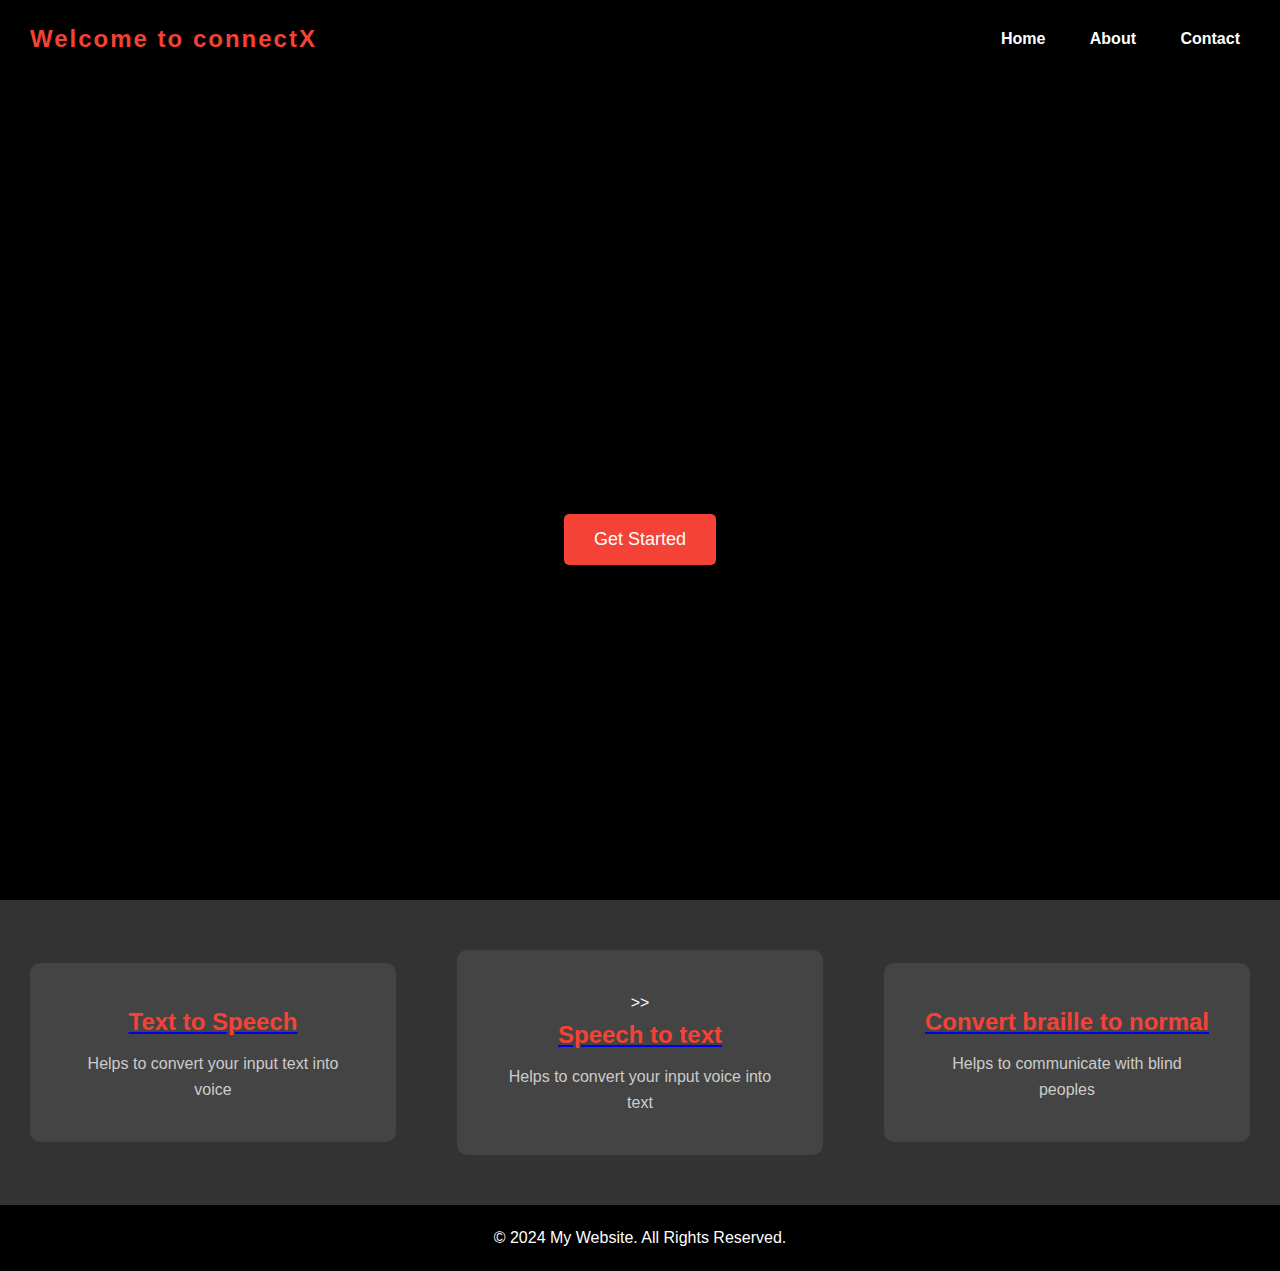
<file: index.html>
<!DOCTYPE html>
<html lang="en">
<head>
    <meta charset="UTF-8">
    <meta name="viewport" content="width=device-width, initial-scale=1.0">
    <meta http-equiv="X-UA-Compatible" content="ie=edge">
    <title>Red and Black Website</title>
    <link rel="stylesheet" href="connectX.css">
</head>
<body>
    <header>
        <div class="container">
            <h1>Welcome to connectX</h1>
            <nav>
                <ul>
                    <li><a href="#">Home</a></li>
                    <li><a href="/connectX/about/about.html">About</a></li>
        
                    <li><a href="/connectX/contact/contact.html">Contact</a></li>
                </ul>
            </nav>
        </div>
    </header>

    <section class="hero">
        <div class="hero-content">
            <h2>Where Every Connection Matters</h2>
            <p>"Breaking Silence,Connecting Minds"</p>
            <button>Get Started</button>
        </div>
    </section>

    <section class="features">
        <div class="container">
            <div class="feature">
                
            
                <a href="/connectX/voiceToAudio/ttov.html"><h3>Text to Speech</h3></a>
                <p>Helps to convert your input text into voice</p>


            </div>
            <div class="feature" a href="/connectX/voiceToAudio/vtot.html"></a>>>
                
                <a href="/connectX/voiceToAudio/vtot.html"><h3>Speech to text</h3></a>
            
                <p>Helps to convert your input voice into text</p>
                
            </div>
            <div class="feature">
                <a href="/connectX/braille/braially.html"><h3>Convert braille to normal</h3></a>
                
                <p>Helps to communicate with blind peoples </p>
            </div>
        </div>
    </section>

    <footer>
        <div class="container">
            <p>&copy; 2024 My Website. All Rights Reserved.</p>
        </div>
    </footer>
</body>
</html>
</file>
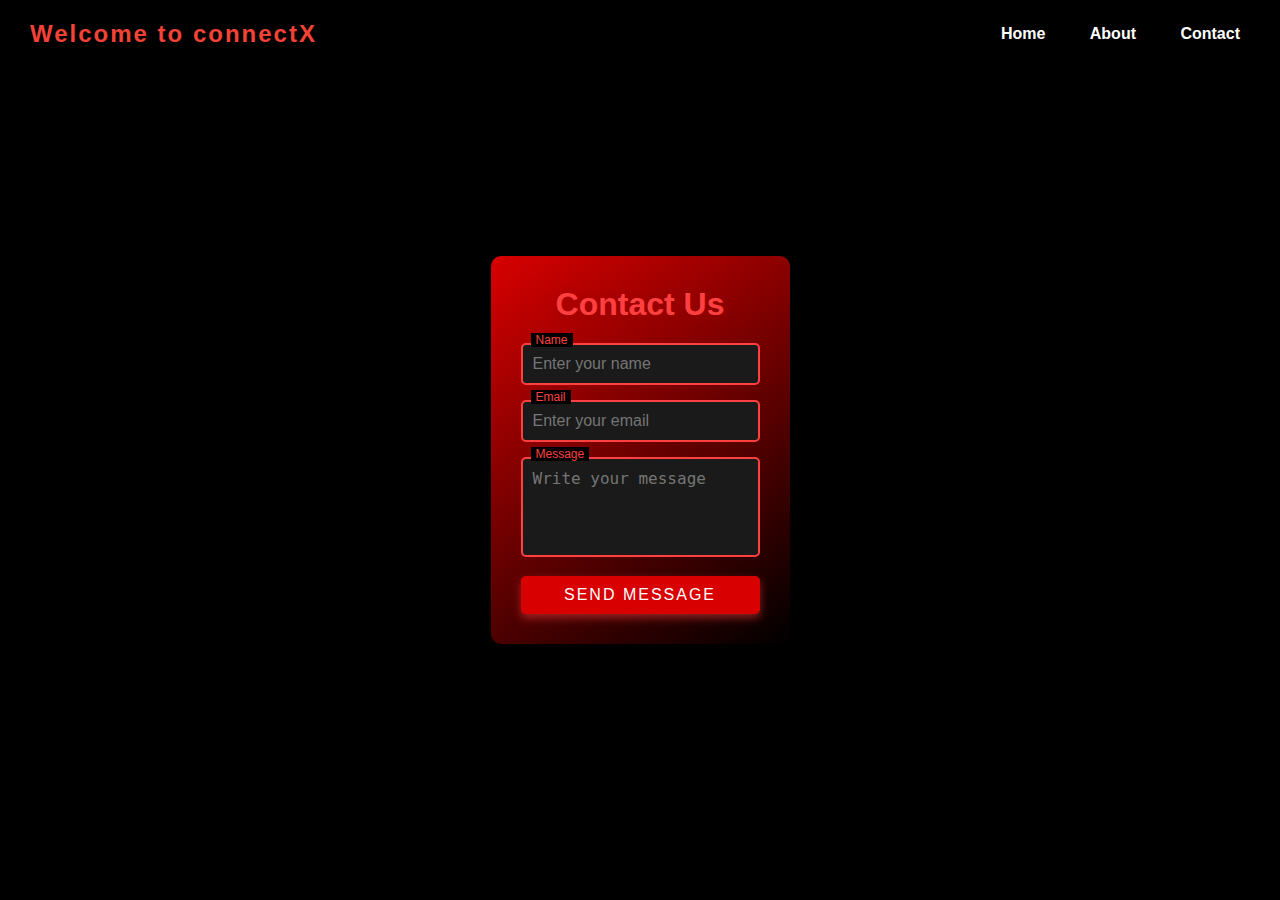
<file: contact/contact.html>
<!DOCTYPE html>
<html lang="en">
<head>
  <meta charset="UTF-8">
  <meta name="viewport" content="width=device-width, initial-scale=1.0">
  <title>Contact Us</title>
  <link rel="stylesheet" href="contact.css">
</head>
<body>
    <header>
        <div class="container">
            <h1>Welcome to connectX</h1>
            <nav>
                <ul>
                    <li><a href="/connectX/index.html">Home</a></li>
                    <li><a href="/connectX/about/about.html">About</a></li>
        
                    <li><a href="/connectX/contact/contact.html">Contact</a></li>
                </ul>
            </nav>
        </div>
    </header>
  <div class="contact-container">
    <h1>Contact Us</h1>
    <form class="contact-form">
      <div class="form-group">
        <label for="name">Name</label>
        <input type="text" id="name" placeholder="Enter your name" required>
      </div>
      <div class="form-group">
        <label for="email">Email</label>
        <input type="email" id="email" placeholder="Enter your email" required>
      </div>
      <div class="form-group">
        <label for="message">Message</label>
        <textarea id="message" placeholder="Write your message" required></textarea>
      </div>
      <button type="submit" class="btn-submit">Send Message</button>
    </form>
  </div>
</body>
</html>
</file>
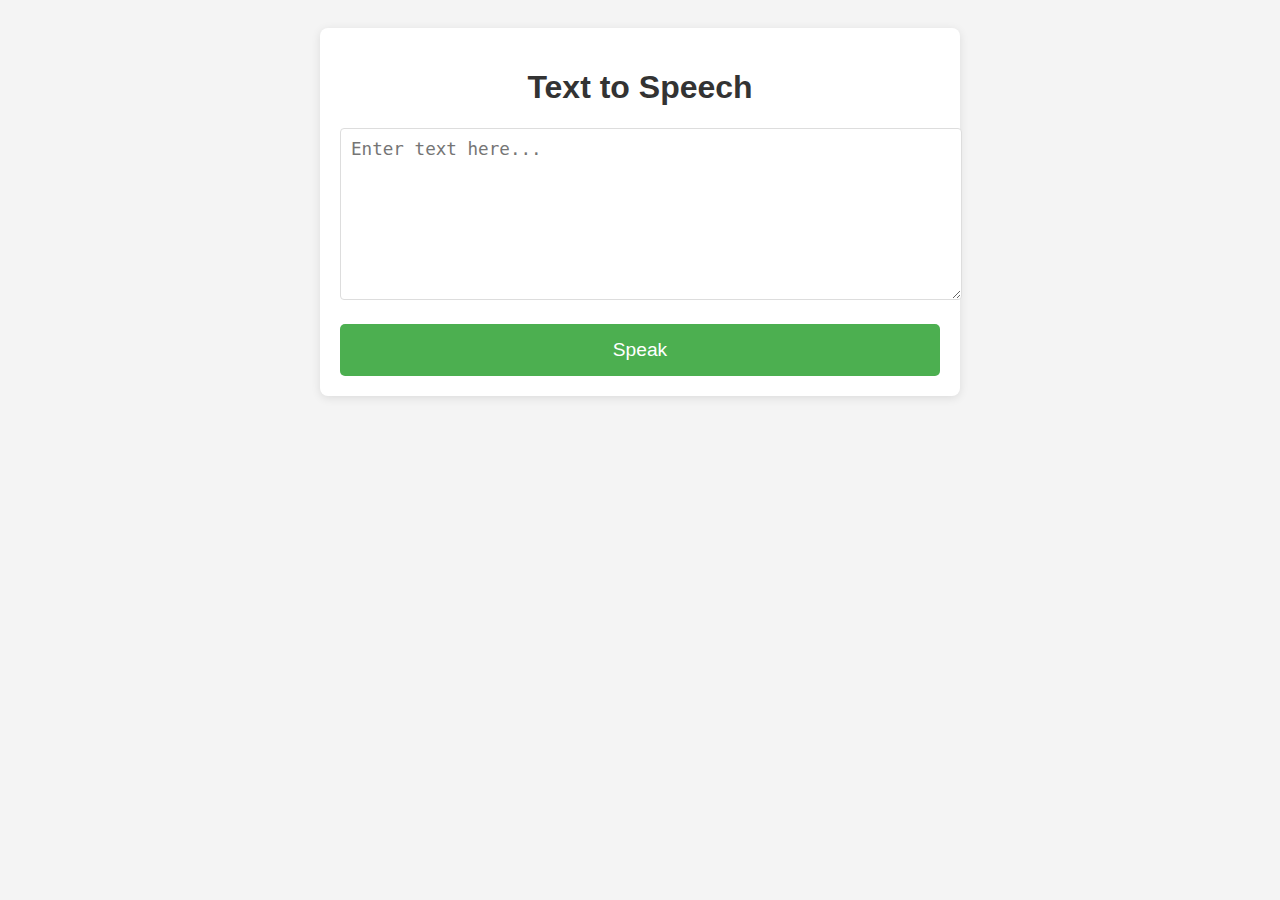
<file: voiceToAudio/ttov.html>
<!DOCTYPE html>
<html lang="en">
<head>
  <meta charset="UTF-8">
  <meta name="viewport" content="width=device-width, initial-scale=1.0">
  <title>Text to Speech</title>
  <style>
    body {
      font-family: Arial, sans-serif;
      padding: 20px;
      background-color: #f4f4f4;
    }

    #container {
      max-width: 600px;
      margin: 0 auto;
      padding: 20px;
      background-color: #fff;
      border-radius: 8px;
      box-shadow: 0 2px 10px rgba(0, 0, 0, 0.1);
    }

    h1 {
      text-align: center;
      color: #333;
    }

    textarea {
      width: 100%;
      height: 150px;
      padding: 10px;
      font-size: 1.1rem;
      margin-bottom: 20px;
      border: 1px solid #ddd;
      border-radius: 4px;
    }

    button {
      display: block;
      width: 100%;
      padding: 15px;
      font-size: 1.2rem;
      background-color: #4CAF50;
      color: white;
      border: none;
      border-radius: 5px;
      cursor: pointer;
    }

    button:hover {
      background-color: #45a049;
    }
  </style>
</head>
<body>

  <div id="container">
    <h1>Text to Speech</h1>
    <textarea id="text-input" placeholder="Enter text here..."></textarea>
    <button onclick="speakText()">Speak</button>
  </div>

  <script>
    function speakText() {
      // Get the text from the textarea
      const text = document.getElementById('text-input').value;

      // Check if there is any text entered
      if (text === '') {
        alert('Please enter some text to convert to speech.');
        return;
      }

      // Initialize a new SpeechSynthesisUtterance instance
      const utterance = new SpeechSynthesisUtterance(text);

      // Optional: Set properties for the speech
      utterance.pitch = 1; // Set pitch (normal is 1)
      utterance.rate = 1;  // Set rate (normal is 1)
      utterance.volume = 1; // Set volume (0 to 1)

      // Speak the text
      window.speechSynthesis.speak(utterance);
    }
  </script>

</body>
</html>
</file>
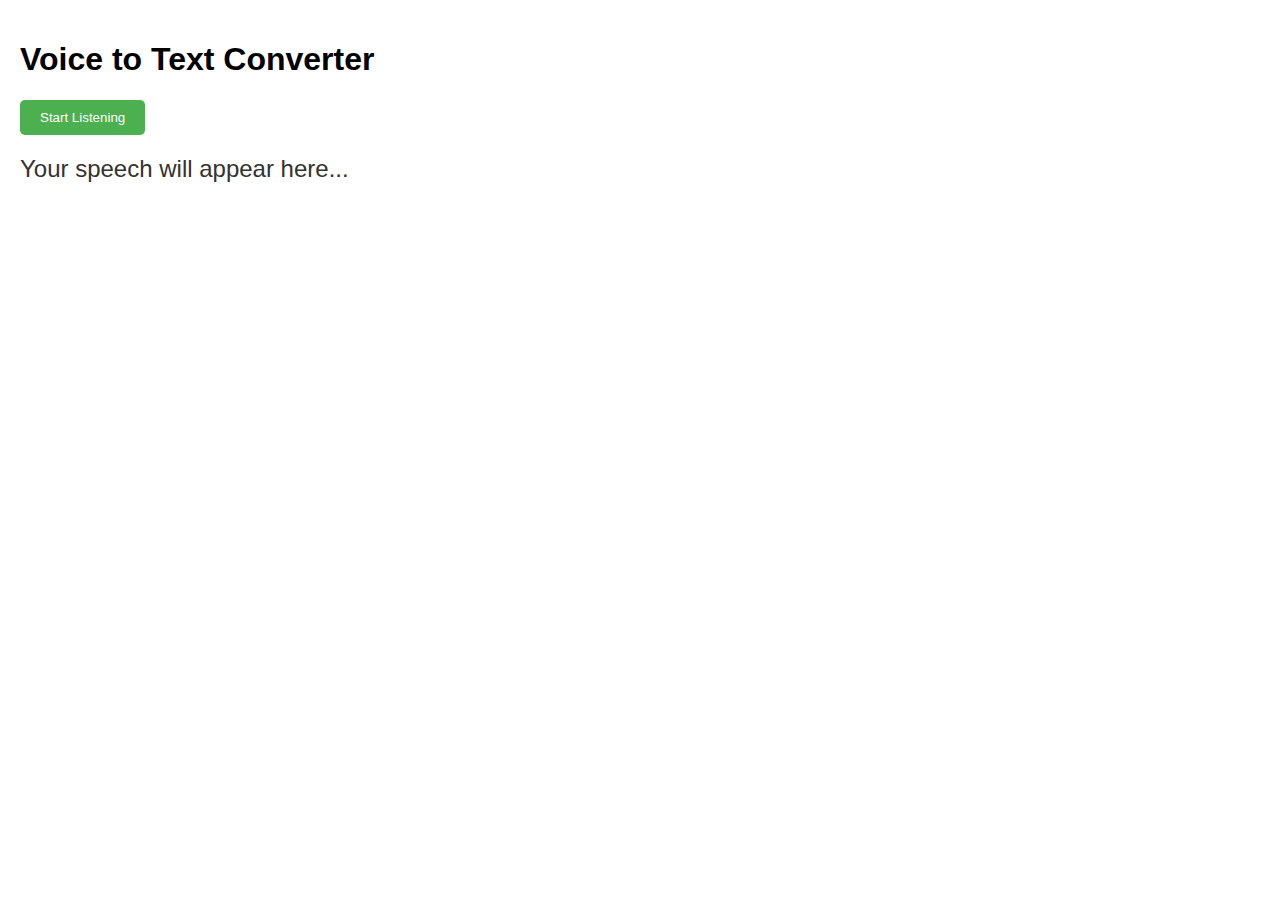
<file: voiceToAudio/vtot.html>
<!DOCTYPE html>
<html lang="en">
<head>
  <meta charset="UTF-8">
  <meta name="viewport" content="width=device-width, initial-scale=1.0">
  <title>Voice to Text</title>
  <style>
    body {
      font-family: Arial, sans-serif;
      margin: 0;
      padding: 20px;
    }
    #transcription {
      font-size: 1.5rem;
      margin-top: 20px;
      color: #333;
    }
    #start-btn {
      padding: 10px 20px;
      background-color: #4CAF50;
      color: white;
      border: none;
      border-radius: 5px;
      cursor: pointer;
    }
    #start-btn:hover {
      background-color: #45a049;
    }
  </style>
</head>
<body>
  <h1>Voice to Text Converter</h1>
  <button id="start-btn">Start Listening</button>
  <div id="transcription">Your speech will appear here...</div>

  <script>
    // Check if SpeechRecognition is supported in the browser
    const SpeechRecognition = window.SpeechRecognition || window.webkitSpeechRecognition;

    if (!SpeechRecognition) {
      alert("Your browser does not support Speech Recognition API.");
    } else {
      const recognition = new SpeechRecognition();
      recognition.continuous = true; // Allows for continuous speech recognition
      recognition.interimResults = true; // Allows real-time transcription of speech

      // Set language to English (can be changed as per preference)
      recognition.lang = "en-US";

      const startBtn = document.getElementById("start-btn");
      const transcriptionDiv = document.getElementById("transcription");

      // Start speech recognition when the button is clicked
      startBtn.addEventListener("click", function() {
        recognition.start();
        startBtn.disabled = true;
        startBtn.textContent = "Listening...";
      });

      // Capture speech and convert to text
      recognition.onresult = function(event) {
        const transcript = event.results[event.results.length - 1][0].transcript;
        transcriptionDiv.textContent = transcript;
      };

      // Handle errors
      recognition.onerror = function(event) {
        transcriptionDiv.textContent = "Error occurred: " + event.error;
      };

      // Stop speech recognition
      recognition.onend = function() {
        startBtn.disabled = false;
        startBtn.textContent = "Start Listening";
      };
    }
  </script>
</body>
</html>
</file>
<file: connectX.css>
/* Global Styles */
* {
    margin: 0;
    padding: 0;
    box-sizing: border-box;
}

body {
    font-family: 'Arial', sans-serif;
    background-color: #1e1e1e;
    color: #fff;
    line-height: 1.6;
}

/* Header Styles */
header {
    background-color: #000;
    padding: 20px 0;
    position: fixed;
    width: 100%;
    top: 0;
    left: 0;
    z-index: 999;
    animation: slideIn 1s ease-out;
}

header .container {
    display: flex;
    justify-content: space-between;
    align-items: center;
    padding: 0 30px;
}

header h1 {
    color: #f44336; /* Red */
    font-size: 24px;
    letter-spacing: 2px;
}

nav ul {
    list-style: none;
}

nav ul li {
    display: inline;
    margin-left: 20px;
}

nav ul li a {
    color: #fff;
    text-decoration: none;
    font-weight: bold;
    padding: 10px;
    transition: color 0.3s ease;
}

nav ul li a:hover {
    color: #f44336;
}

/* Hero Section */
.hero {
  
    background-color: #000;
    height: 100vh;
    display: flex;
    justify-content: center;
    align-items: center;
    text-align: center;
    animation: fadeIn 2s ease-out;
}

.hero-content h2 {
    font-size: 60px;
    color: #fff;
    margin-bottom: 20px;
    opacity: 0;
    animation: slideUp 1s forwards;
}

.hero-content p {
    font-size: 20px;
    margin-bottom: 30px;
    opacity: 0;
    animation: slideUp 2s forwards;
    animation-delay: 0.5s;
}

.hero-content button {
    background-color: #f44336;
    border: none;
    padding: 15px 30px;
    font-size: 18px;
    cursor: pointer;
    color: #fff;
    border-radius: 5px;
    transition: background-color 0.3s ease;
}

.hero-content button:hover {
    background-color: #d32f2f;
}

/* Feature Section */
.features {
    background-color: #333;
    padding: 50px 0;
    text-align: center;
    animation: fadeInUp 2s ease-out;
}

.features .container {
    display: flex;
    justify-content: space-between;
    align-items: center;
    gap: 20px;
    padding: 0 30px;
}

.feature {
    background-color: #444;
    padding: 40px;
    border-radius: 10px;
    width: 30%;
    transition: transform 0.3s ease, background-color 0.3s ease;
}

.feature h3 {
    font-size: 24px;
    color: #f44336;
    margin-bottom: 10px;
}

.feature p {
    font-size: 16px;
    color: #ccc;
}

.feature:hover {
    background-color: #000;
    transform: translateY(-10px);
}

/* Footer Styles */
footer {
    background-color: #000;
    color: #fff;
    text-align: center;
    padding: 20px 0;
}

footer p {
    font-size: 16px;
}

/* Keyframe Animations */
@keyframes slideIn {
    from {
        top: -100px;
        opacity: 0;
    }
    to {
        top: 0;
        opacity: 1;
    }
}

@keyframes fadeIn {
    from {
        opacity: 0;
    }
    to {
        opacity: 1;
    }
}

@keyframes slideUp {
    from {
        transform: translateY(30px);
        opacity: 0;
    }
    to {
        transform: translateY(0);
        opacity: 1;
    }
}

@keyframes fadeInUp {
    from {
        opacity: 0;
        transform: translateY(30px);
    }
    to {
        opacity: 1;
        transform: translateY(0);
    }
  
}
</file>
<file: contact/contact.css>
/* General Reset */
* {
    margin: 0;
    padding: 0;
    box-sizing: border-box;
  }
  
  body {
    font-family: 'Arial', sans-serif;
    background: #000;
    color: #fff;
    display: flex;
    justify-content: center;
    align-items: center;
    height: 100vh;
    overflow: hidden;
  }
  header {
    background-color: #000;
    padding: 20px 0;
    position: fixed;
    width: 100%;
    top: 0;
    left: 0;
    z-index: 999;
    animation: slideIn 1s ease-out;
}

header .container {
    display: flex;
    justify-content: space-between;
    align-items: center;
    padding: 0 30px;
}

header h1 {
    color: #f44336; /* Red */
    font-size: 24px;
    letter-spacing: 2px;
}

nav ul {
    list-style: none;
}

nav ul li {
    display: inline;
    margin-left: 20px;
}

nav ul li a {
    color: #fff;
    text-decoration: none;
    font-weight: bold;
    padding: 10px;
    transition: color 0.3s ease;
}

nav ul li a:hover {
    color: #f44336;
}

  
  /* Contact Container */
  .contact-container {
    background: linear-gradient(145deg, #d80000, #000);
    border-radius: 10px;
    padding: 30px;
    box-shadow: 0px 10px 20px rgba(0, 0, 0, 0.8);
    animation: fadeIn 1.5s ease-in-out;
  }
  
  .contact-container h1 {
    text-align: center;
    margin-bottom: 20px;
    color: #ff4040;
    text-shadow: 2px 2px 8px #900;
  }
  
  /* Form Styling */
  .contact-form {
    display: flex;
    flex-direction: column;
    gap: 15px;
  }
  
  .form-group {
    position: relative;
  }
  
  label {
    position: absolute;
    top: -10px;
    left: 10px;
    font-size: 12px;
    background: #000;
    color: #ff4040;
    padding: 0 5px;
    pointer-events: none;
    transition: 0.3s;
  }
  
  input,
  textarea {
    width: 100%;
    padding: 10px;
    border: 2px solid #ff4040;
    border-radius: 5px;
    background: #1a1a1a;
    color: #fff;
    font-size: 16px;
    outline: none;
    transition: 0.3s;
  }
  
  input:focus,
  textarea:focus {
    border-color: #d80000;
    box-shadow: 0 0 10px #ff4040;
  }
  
  textarea {
    resize: none;
    height: 100px;
  }
  
  /* Button Styling */
  .btn-submit {
    background: #d80000;
    border: none;
    padding: 10px 15px;
    font-size: 16px;
    color: #fff;
    border-radius: 5px;
    cursor: pointer;
    text-transform: uppercase;
    letter-spacing: 2px;
    transition: all 0.3s ease-in-out;
    box-shadow: 0px 4px 8px rgba(255, 64, 64, 0.5);
  }
  
  .btn-submit:hover {
    background: #ff4040;
    box-shadow: 0px 8px 16px rgba(255, 64, 64, 0.8);
    transform: translateY(-2px);
  }
  
  /* Animation */
  @keyframes fadeIn {
    from {
      opacity: 0;
      transform: scale(0.9);
    }
    to {
      opacity: 1;
      transform: scale(1);
    }
  }
</file>
